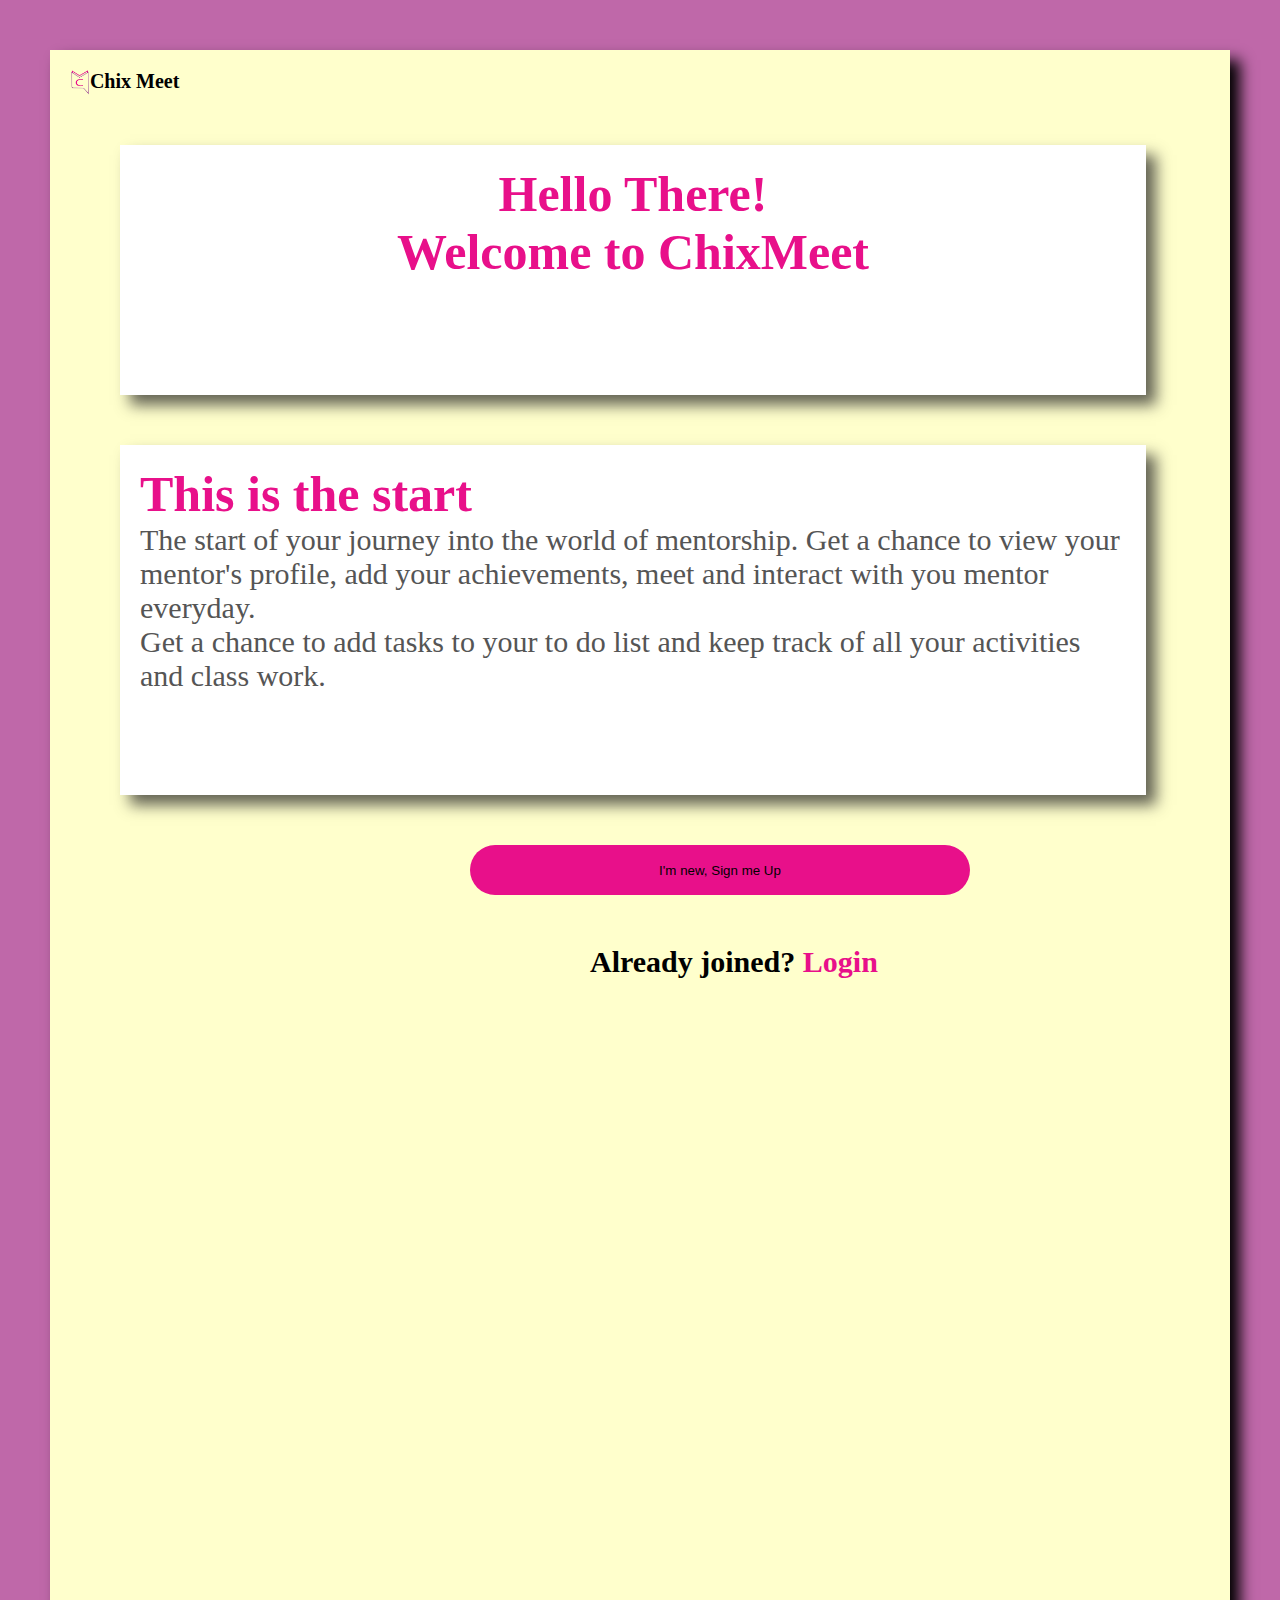
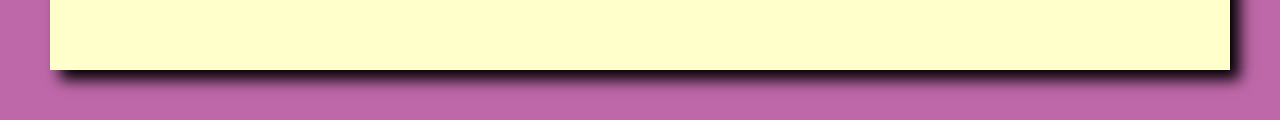
<file: index.html>
<!DOCTYPE html>
<html lang="en">
<head>
    <meta charset="UTF-8">
    <meta name="viewport" content="width=device-width, initial-scale=1.0">
    <title>Mentorship-Website</title>
    <link rel="stylesheet" href="style.css">
    <link rel="stylesheet" href="style2.css">
    <link rel="stylesheet" href="todo.html">
    <link rel="stylesheet" href="mediaQueries.css">
</head>
<body>
    
     <div id="landing-page"> 
        <div class="logo"><img src="Images/Logo.png" alt="ChixMeet Logo" id="chixmeet-logo"><p id="logo-name" style="color:black;">Chix Meet</p></div>
        <header>
            <!-- <nav id="mentorpage-nav">
               
                <ul class="nav-links">
                    <a href="mentorpage.html" onclick="toggleMenu()">MentorProfile</a>
                    <a href="personal-profile.html">Personal Profile</a>
                    <a href="achievements.html">Achievements</a>
                    <a href="todo.html">TodoList</a>
                    <a href="goals.html">Goals</a>
                    
        
                </ul>
        
            </nav>
        
            <nav id="hamburger-nav">
                <div class="logo"><img src="Images/Logo.png" alt="ChixMeet Logo" id="chixmeet-logo"><p id="logo-name" style="color: black;">Chix Meet</p></div>
                <div class="hamburger-menu">
                    <div class="hamburger-icon" onclick="toggleMenu()">
                    <span></span>
                    <span></span>
                    <span></span>
                </div>
        
                <div class="menu-links">
                    <a href="index.html" onclick="toggleMenu()">Home</a>
                    <a href="personal-profile.html" onclick="toggleMenu()">PersonalProfile</a>
                    <a href="achievements.html" onclick="toggleMenu()">Achievements</a>
                    <a href="todo.html" onclick="toggleMenu()">Todo</a>
                    <a href="goals.html" onclick="toggleMenu()">Goals</a>
                </div>
                </div>
        
            </nav>
    
        </header> -->
    
       
    
       
            <div class="greeting-container">
                <h2 id="hello-greeting">Hello There!<br>
                Welcome to <span id="chixmeet">ChixMeet</span></h2>
            </div>
    
            <div class="description-container">
                <h2 id="description-heading">This is the start</h2>
                <p id="description-paragraph">The start of your journey into the world of mentorship.
                    Get a chance to view your mentor's profile, add your achievements, meet
                    and interact with you mentor everyday. <br>
                    Get a chance to add tasks to your to do list and keep track of all your
                    activities and class work.
                </p>
            </div>

            <div id="landing-page-bottom-content">
                <button id="landing-page-signUp-button"><a href="signUpForm.html" id="landing-page-button-link">I'm new, Sign me Up</a></button>
                <h4>Already joined?<a href="login.html"> Login</a></h4>
            </div>    
            

    </div> 

    <script src="script.js"></script>
    
</body>
</html>
</file>
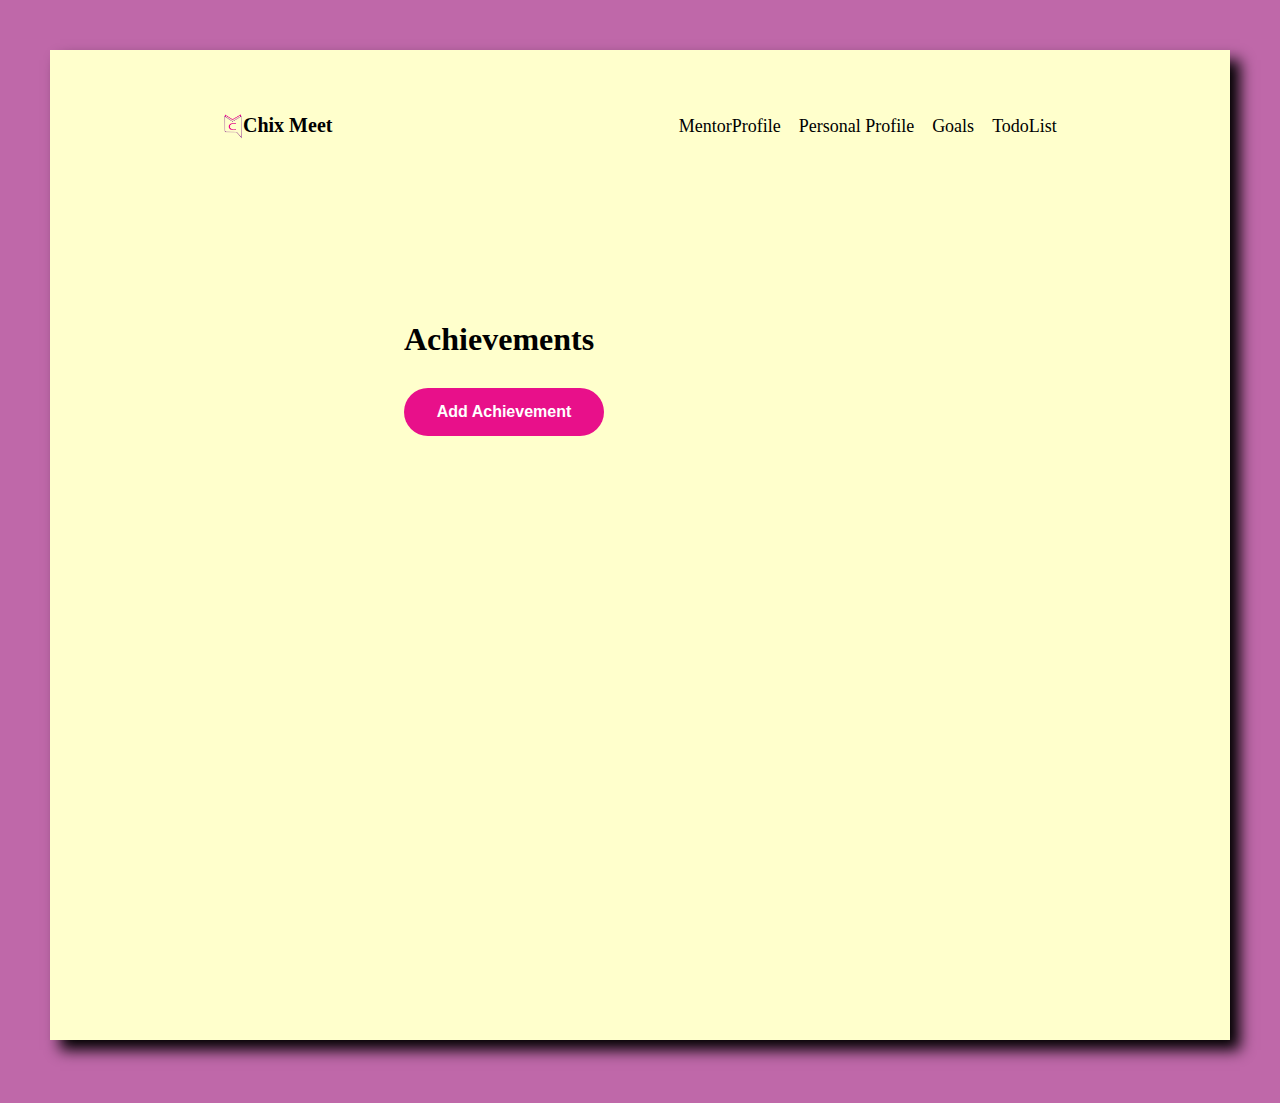
<file: achievements.html>
<!DOCTYPE html>
<html lang="en">
<head>
    <meta charset="UTF-8">
    <meta name="viewport" content="width=device-width, initial-scale=1.0">
    <title>Achievements Page</title>
    <title>Document</title>
    <link rel="stylesheet" href="style3.css">
    <link rel="stylesheet" href="style.css">
    <link rel="stylesheet" href="style2.css">
    <link rel="stylesheet" href="mediaQueries.css">
</head>
<body>

    <div id="goals-page">
        <nav id="mentorpage-nav">
            <div class="logo"><img src="Images/Logo.png" alt="ChixMeet Logo" id="chixmeet-logo"><p id="logo-name" style="color: black;">Chix Meet</p></div>
            <ul class="nav-links">
                <a href="mentorpage.html" onclick="toggleMenu()">MentorProfile</a>
                <a href="personal-profile.html">Personal Profile</a>
                <a href="goals.html">Goals</a>
                <a href="todo.html">TodoList</a> 
                
    
            </ul>
    
        </nav>
    
        <nav id="hamburger-nav">
            <div class="logo"><img src="Images/Logo.png" alt="ChixMeet Logo" id="chixmeet-logo"><p id="logo-name" style="color: black;">Chix Meet</p></div>
            <div class="hamburger-menu">
                <div class="hamburger-icon" onclick="toggleMenu()">
                <span></span>
                <span></span>
                <span></span>
            </div>
    
            <div class="menu-links">
                <a href="index.html" onclick="toggleMenu()">LogOut</a>
                <a href="personal-profile.html" onclick="toggleMenu()">PersonalProfile</a>
                <a href="goals.html" onclick="toggleMenu()">Goals</a>
                <a href="todo.html" onclick="toggleMenu()">Todo</a>
                <a href="goals.html" onclick="toggleMenu()">Goals</a>
            </div>
            </div>
    
        </nav>
        <div class="goals-container">
            <h1 id="goals-h1">Achievements</h1>
            <button class="btn">Add Achievement</button>
            <div class="notes-container">
                <!-- <p contenteditable="true" class="input-box">
                    <img src="Images/delete icon.png" alt="delete icon">
                </p> -->
            </div>
        </div>

    </div>
  
      <script src="goals.js"></script>
      <script src="script.js"></script>
</body>
</html>
</file>
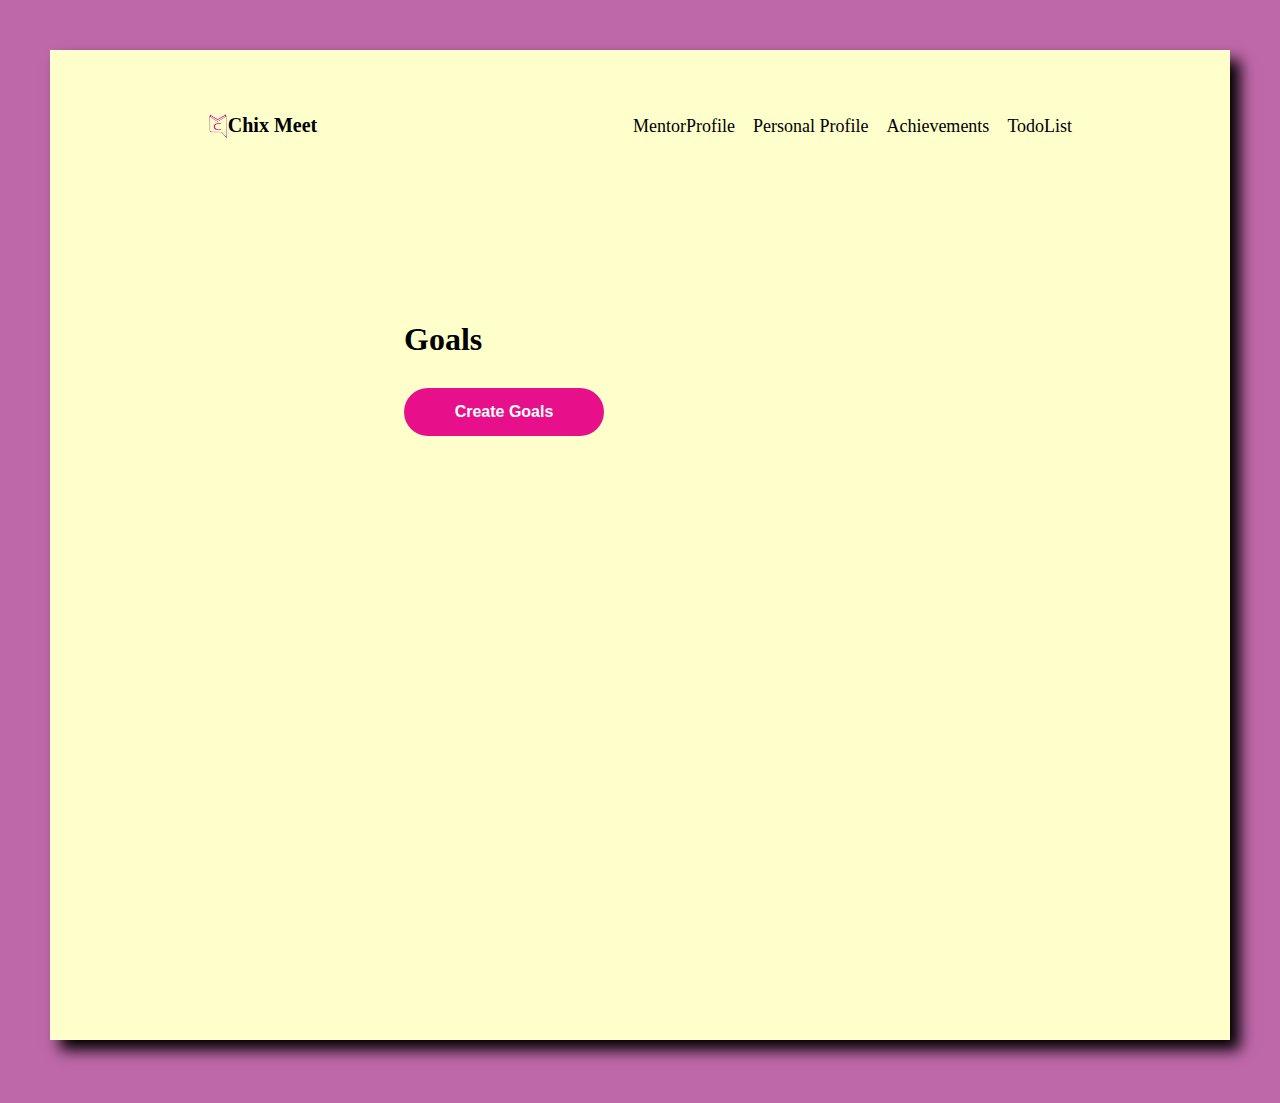
<file: goals.html>
<!DOCTYPE html>
<html lang="en">
<head>
    <meta charset="UTF-8">
    <meta name="viewport" content="width=device-width, initial-scale=1.0">
    <title>Document</title>
    <link rel="stylesheet" href="style3.css">
    <link rel="stylesheet" href="style.css">
    <link rel="stylesheet" href="style2.css">
    <link rel="stylesheet" href="mediaQueries.css">
</head>
<body>
    <div id="goals-page">
        <nav id="mentorpage-nav">
            <div class="logo"><img src="Images/Logo.png" alt="ChixMeet Logo" id="chixmeet-logo"><p id="logo-name" style="color: black;">Chix Meet</p></div>
            <ul class="nav-links">
                <a href="mentorpage.html" onclick="toggleMenu()">MentorProfile</a>
                <a href="personal-profile.html">Personal Profile</a>
                <a href="achievements.html">Achievements</a>
                <a href="todo.html">TodoList</a> 
                
    
            </ul>
    
        </nav>
    
        <nav id="hamburger-nav">
            <div class="logo"><img src="Images/Logo.png" alt="ChixMeet Logo" id="chixmeet-logo"><p id="logo-name" style="color: black;">Chix Meet</p></div>
            <div class="hamburger-menu">
                <div class="hamburger-icon" onclick="toggleMenu()">
                <span></span>
                <span></span>
                <span></span>
            </div>
    
            <div class="menu-links">
                <a href="index.html" onclick="toggleMenu()">LogOut</a>
                <a href="personal-profile.html" onclick="toggleMenu()">PersonalProfile</a>
                <a href="achievements.html" onclick="toggleMenu()">Achievements</a>
                <a href="todo.html" onclick="toggleMenu()">Todo</a>
                <a href="goals.html" onclick="toggleMenu()">Goals</a>
            </div>
            </div>
    
        </nav>
        <div class="goals-container">
            <h1>Goals</h1>
            <button class="btn">Create Goals</button>
            <div class="notes-container">
                <!-- <p contenteditable="true" class="input-box">
                    <img src="Images/delete icon.png" alt="delete icon">
                </p> -->
            </div>
        </div>

    </div>
   
      <script src="goals.js"></script>
      <script src="script.js"></script>
</body>
</html>
</file>
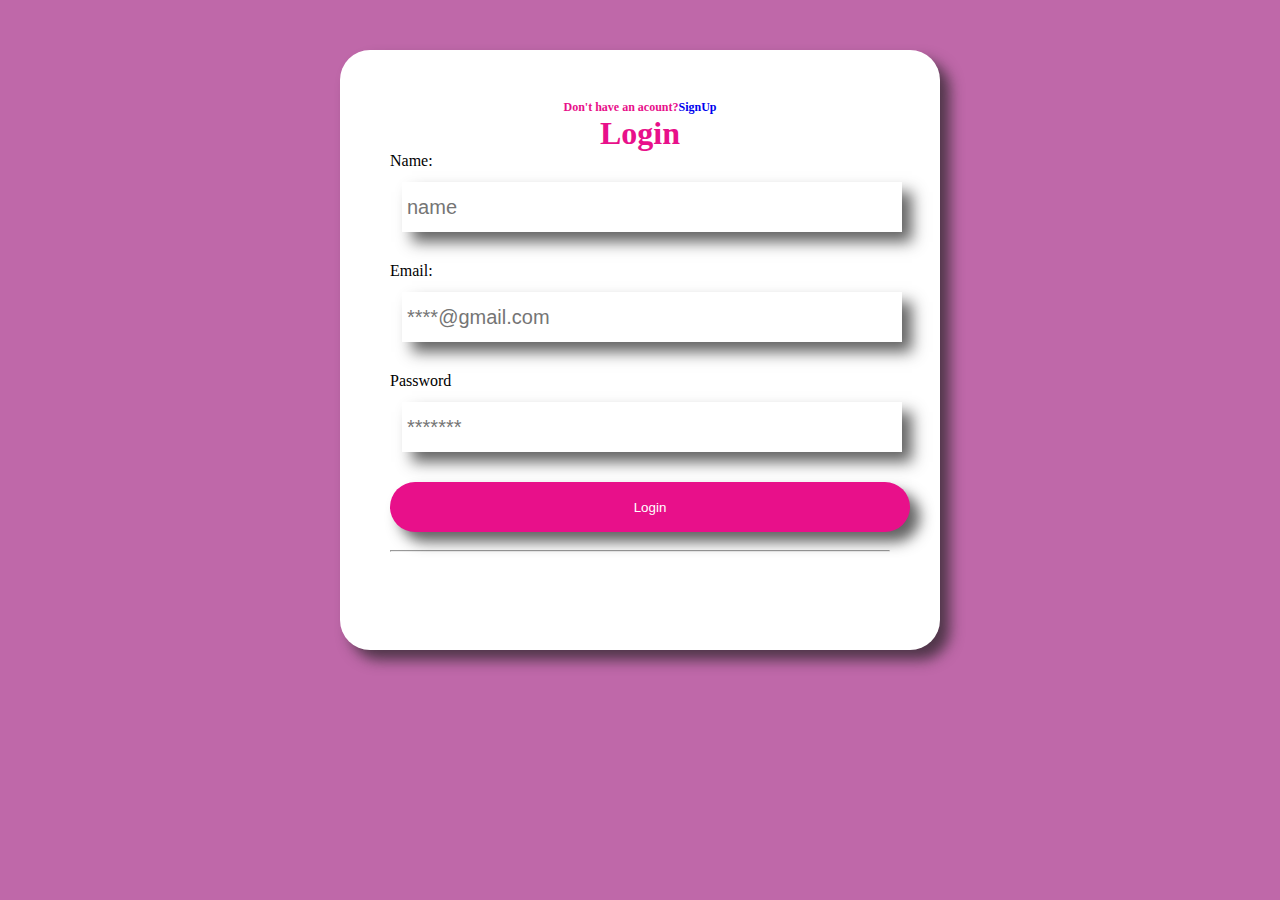
<file: login.html>
<!DOCTYPE html>
<html lang="en">
<head>
    <meta charset="UTF-8">
    <meta name="viewport" content="width=device-width, initial-scale=1.0">
    <title>Login Page</title>
    <link rel="stylesheet" href="style.css">
</head>
<body>
    <form id="login-form">

        <h6 id="signUpform-h6">Don't have an acount?<a href="signUpForm.html">SignUp</a></h6>
        <h1 id="signUpform-h1">Login</h1>
        <label for="name">Name:</label>
        <br>
        <input name="name" placeholder="name" type="text"required class="login-input"/>
        <br/>
        <br/>
        <label for="email">Email:</label>
        <br>
        <input name="email" placeholder="****@gmail.com" type="text" required class="login-input"/>
        <br/>
        <br/>
        <label for="password">Password</label>
        <br>
        <input name="password" placeholder="*******" type="text" required class="login-input"/>
        <br/>
        <br/>
        <button id="login-button" type="button"><a href="/personal-profile.html">Login</a></button>
        <br>
        <br>
        <hr>
        
          
    </form>  
</body>
</html>
</file>
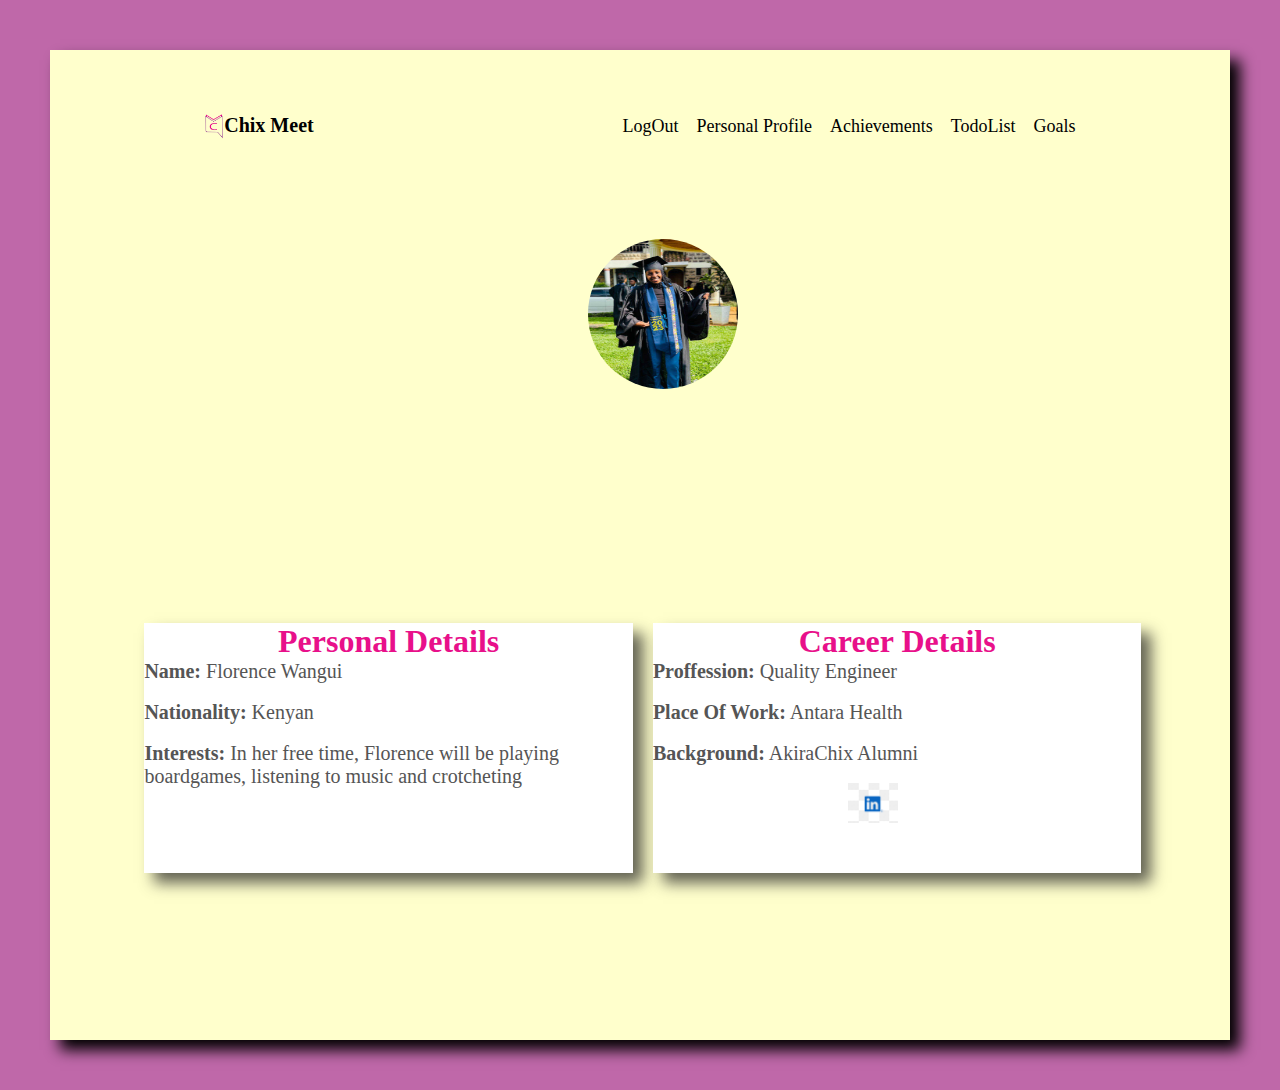
<file: mentorpage.html>
<!DOCTYPE html>
<html lang="en">
<head>
    <meta charset="UTF-8">
    <meta name="viewport" content="width=device-width, initial-scale=1.0">
    <title>MentorPage</title>
    <link rel="stylesheet" href="style2.css">
    <link rel="stylesheet" href="mediaQueries.css">
</head>
<body>
    <div id="mentorship-page-container">
        <nav id="mentorpage-nav">
            <div class="logo"><img src="Images/Logo.png" alt="ChixMeet Logo" id="chixmeet-logo"><p id="logo-name" style="color: black;">Chix Meet</p></div>
            <ul class="nav-links">
                <li><a href="index.html" onclick="toggleMenu()">LogOut</a></li>
                <li><a href="personal-profile.html">Personal Profile</a></li>
                <li><a href="achievements.html">Achievements</a></li>
                <li><a href="todo.html">TodoList</a></li>
                <li><a href="goals.html">Goals</a></li>
                
    
            </ul>
    
        </nav>
    
        <nav id="hamburger-nav">
            <div class="logo"><img src="Images/Logo.png" alt="ChixMeet Logo" id="chixmeet-logo"><p id="logo-name" style="color: black;">Chix Meet</p></div>
            <div class="hamburger-menu">
                <div class="hamburger-icon" onclick="toggleMenu()">
                <span></span>
                <span></span>
                <span></span>
            </div>
    
            <div class="menu-links">
                <li><a href="index.html" onclick="toggleMenu()">LogOut</a></li>
                <li><a href="personal-profile.html" onclick="toggleMenu()">PersonalProfile</a></li>
                <li><a href="achievements.html" onclick="toggleMenu()">Achievements</a></li>
                <li><a href="todo.html" onclick="toggleMenu()">Todo</a></li>
                <li><a href="goals.html" onclick="toggleMenu()">Goals</a></li>
            </div>
            </div>
    
        </nav>
    
        <section id="profile">
            <div class="section__pic-container">
                <img src="Images/IMG-20231202-WA0002.jpg" alt="Mentor profile picture" class="florenceimage";>
            </div>
          
        </section>
        <div id="mentor-details-container">
            <div class="personal-details-container">
                <h1 id="personal-details-heading">Personal Details</h1>
               <ul>
               <p class="details-paragraph"><span class="line-title">Name:</span> Florence Wangui</p><br>
                <p class="details-paragraph"><span class="line-title">Nationality:</span> Kenyan</p><br>
                <p class="details-paragraph"><span class="line-title">Interests:</span> In her free time, Florence will be playing boardgames,
                    listening to music and crotcheting
                </p>
                
               </ul>
            </div>
            <div class="personal-details-container">
                <h1 id="personal-details-heading">Career Details</h1>
                <ul>
                 <p class="details-paragraph"><span class="line-title">Proffession:</span> Quality Engineer</p><br>
                 <p class="details-paragraph"><span class="line-title">Place Of Work:</span> Antara Health</p><br>
                 <p class="details-paragraph"><span class="line-title">Background:</span> AkiraChix Alumni</p><br>
                 <p class="details-paragraph"><img src="Images/linkedin.png" alt="Florence's linkedIn profile"
                    class="icon" onclick="location.href='https://www.linkedin.com/in/florence-nyokabi/'"></p></li>
                 
                </ul>
            </div>
           

            <!-- <div id="socials-container">
                <img src="Images/linkedin.png" alt="Florence's linkedIn profile"
                 class="icon" onclick="location.href='https://www.linkedin.com/in/florence-nyokabi/'">
            </div> -->
        </div>

    </div>
    

    <script src="script.js"></script>
    
</body>
</html>
</file>
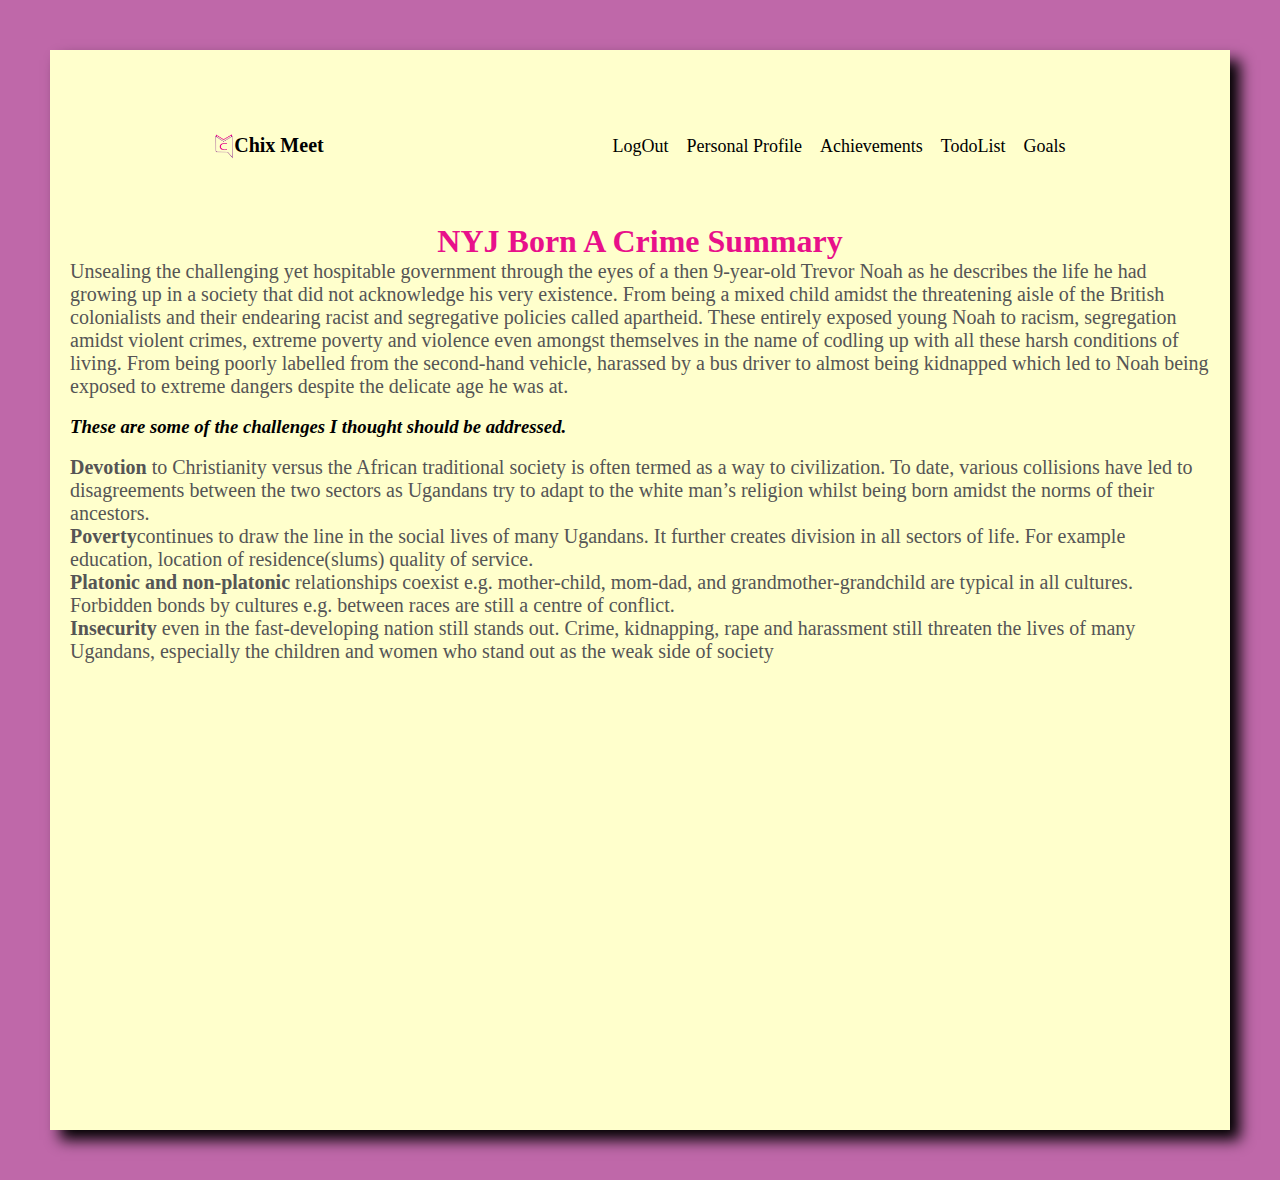
<file: nyj.html>
<!DOCTYPE html>
<html lang="en">
<head>
    <meta charset="UTF-8">
    <meta name="viewport" content="width=device-width, initial-scale=1.0">
    <title>NYJ</title>
    <link rel="stylesheet" href="style3.css">
    <link rel="stylesheet" href="style.css">
    <link rel="stylesheet" href="style2.css">
    <link rel="stylesheet" href="mediaQueries.css">
</head>

<body>

    <div id="nyj-summary">
        <nav id="mentorpage-nav">
            <div class="logo"><img src="Images/Logo.png" alt="ChixMeet Logo" id="chixmeet-logo"><p id="logo-name" style="color: black;">Chix Meet</p></div>
            <ul class="nav-links">
               <a href="index.html" onclick="toggleMenu()">LogOut</a>
               <a href="personal-profile.html">Personal Profile</a>
                <a href="achievements.html">Achievements</a>
               <a href="todo.html">TodoList</a>
                <a href="goals.html">Goals</a>
                
    
            </ul>
    
        </nav>
    
        <nav id="hamburger-nav">
            <div class="logo"><img src="Images/Logo.png" alt="ChixMeet Logo" id="chixmeet-logo"><p id="logo-name" style="color: black;">Chix Meet</p></div>
            <div class="hamburger-menu">
                <div class="hamburger-icon" onclick="toggleMenu()">
                <span></span>
                <span></span>
                <span></span>
            </div>
    
            <div class="menu-links">
                <li><a href="index.html" onclick="toggleMenu()">LogOut</a></li>
                <li><a href="personal-profile.html" onclick="toggleMenu()">PersonalProfile</a></li>
                <li><a href="achievements.html" onclick="toggleMenu()">Achievements</a></li>
                <li><a href="todo.html" onclick="toggleMenu()">Todo</a></li>
                <li><a href="goals.html" onclick="toggleMenu()">Goals</a></li>
            </div>
            </div>
    
        </nav>
        <h1 id="nyj-heading">NYJ Born A Crime Summary</h1>
        <p id="nyj-paragraph">
            Unsealing the challenging yet hospitable government through the eyes of a then 9-year-old Trevor Noah as he describes the life he had growing up in a society that did not acknowledge his very existence.
            From being a mixed child amidst the threatening aisle of the British colonialists and their endearing racist and segregative policies called apartheid. 
            These entirely exposed young Noah to racism, segregation amidst violent crimes, extreme poverty and violence even amongst themselves in the name of codling up with all these harsh conditions of living.
            From being poorly labelled from the second-hand vehicle, harassed by a bus driver to almost being kidnapped which led to Noah being exposed to extreme dangers despite the delicate age he was at.
        </p><br>
        <h3><i><strong>These are some of the challenges I thought should be addressed.</strong></i></h3><br>
        <p id="nyj-paragraph">
            <strong>Devotion</strong> to Christianity versus the African traditional society is often termed as a way to civilization. To date, various collisions have led to disagreements between the two sectors as Ugandans try to adapt to the white man’s religion whilst being born amidst the norms of their ancestors.<br>
            <strong>Poverty</strong>continues to draw the line in the social lives of many Ugandans. It further creates division in all sectors of life. For example education, location of residence(slums) quality of service.<br>
            <strong>Platonic and non-platonic</strong> relationships coexist e.g. mother-child, mom-dad, and grandmother-grandchild are typical in all cultures. Forbidden bonds by cultures e.g. between races are still a centre of conflict.<br>
            <strong>Insecurity</strong> even in the fast-developing nation still stands out. Crime, kidnapping, rape and harassment still threaten the lives of many Ugandans, especially the children and women who stand out as the weak side of society
        </p>
    </div>
    <script src="script.js"></script>
</body>
</html>
</file>
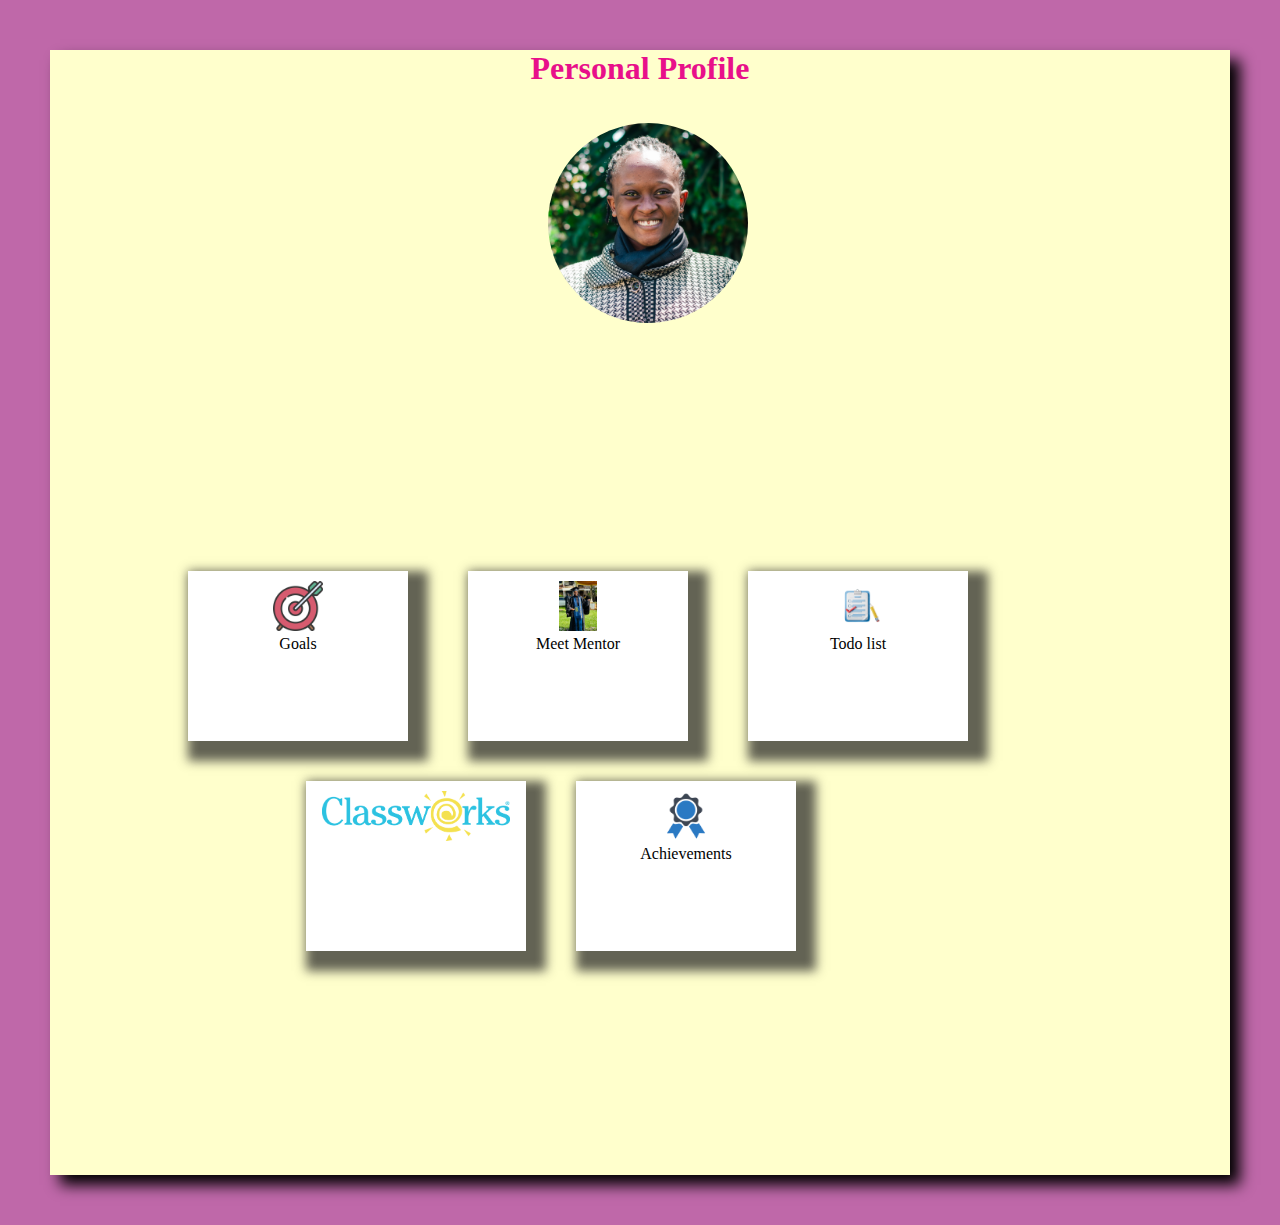
<file: personal-profile.html>
<!DOCTYPE html>
<html lang="en">
<head>
    <meta charset="UTF-8">
    <meta name="viewport" content="width=device-width, initial-scale=1.0">
    <title>Personal-Profile-Page</title>
    <link rel="stylesheet" href="style2.css">
    <link rel="stylesheet" href="personal-page.css">
</head>
<body>

    <div id="personal-profile-page-container"> 
        <h1 id="personal-profile-heading">Personal Profile</h1>
        <section id="profile">
            <div class="section__pic-container">
                <img src="Images/28.01.24-37.jpg" alt="Nancy's profile picture" class="nancy-image";>
            </div>
          
        </section>
        <div id="personal-sections-layout1">
            <div class="box-item1">
                <img src="Images/goals.png" alt="goals image" class="image-icon"/>
                <div class="box-text">
                 <a href="goals.html">Goals</a>
                </div>
            </div>
            <div class="box-item1">
                <img src="Images/IMG-20231202-WA0002.jpg" alt="mentor image" class="image-icon"/>
                <div class="box-text">
                    <a href="mentorpage.html">Meet Mentor</a>
                </div>
            </div>
            <div class="box-item1">
                <img src="Images/todo icon.png" alt="achievement image" class="image-icon"/>
                <div class="box-text">
                    <a href="todo.html">Todo list</a>
                </div>
            </div>
            
        </div>

        <div id="personal-sections-layout2">
            <div class="box-item1">
                <a href="nyj.html"><img src="Images/classwork.png" alt="classwork image" class="image-icon"/></a>
                
            </div>
    
            <div class="box-item1">
                <img src="Images/achieve.webp" alt="achievement image" class="image-icon"/>
                <div class="box-text">
                <a href="achievements.html">Achievements</a>
                </div>
            </div>

        </div>

       
    </div>

    

    
</body>
</html>
</file>
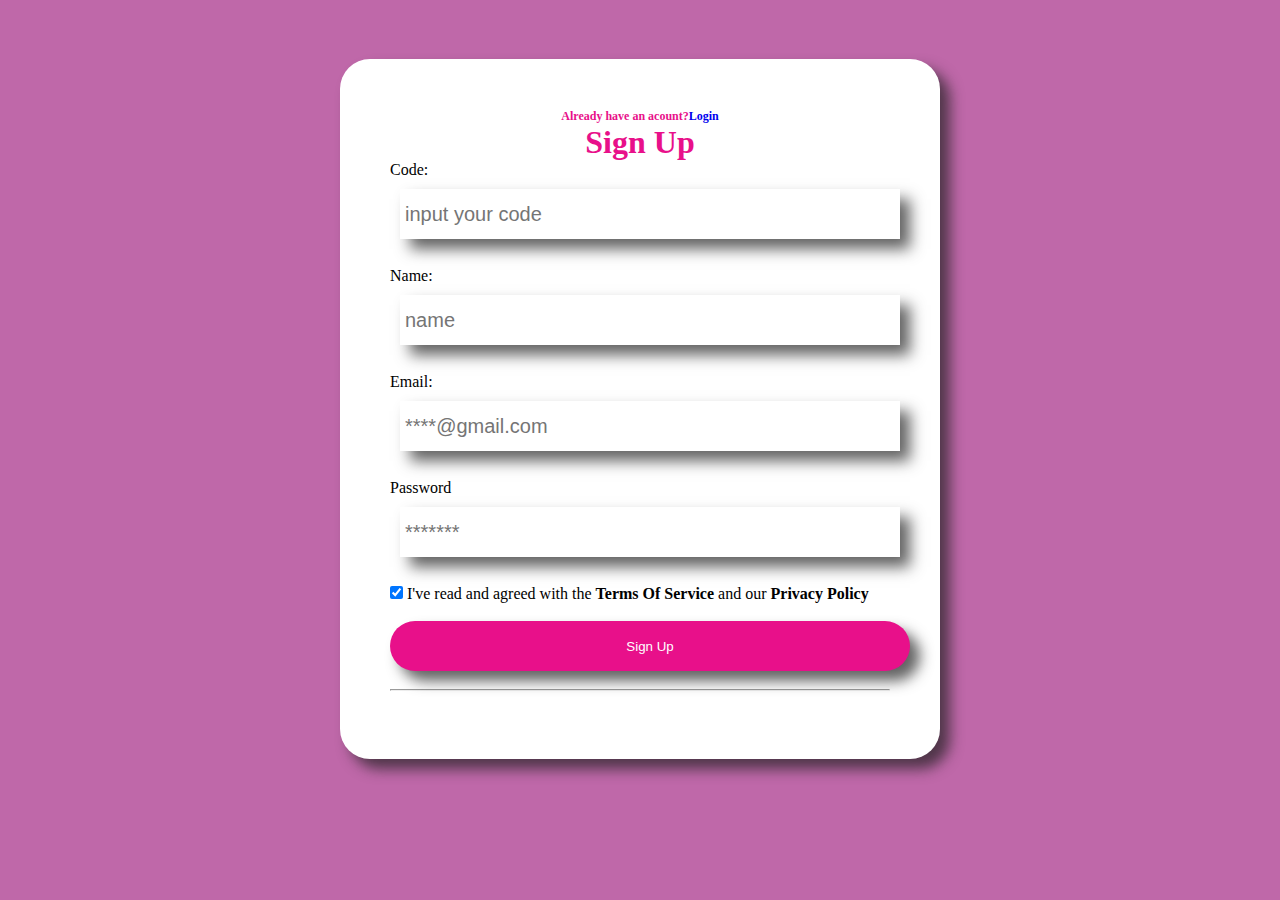
<file: signUpForm.html>
<!DOCTYPE html>
<html lang="en">
<head>
    <meta charset="UTF-8">
    <meta name="viewport" content="width=device-width, initial-scale=1.0">
    <title>SignUp form</title>
    <link rel="stylesheet" href="style.css">
</head>
<body>
    <form id="signUp-form">

        <h6 id="signUpform-h6">Already have an acount?<a href="login.html">Login</a></h6>
        <h1 id="signUpform-h1">Sign Up</h1>

        <label for="code">Code:</label>
        <br>
        <input name="code" placeholder="input your code" type="text" class="signup-input" required />
        <br/>
        <br/>
        <label for="name">Name:</label>
        <br>
        <input name="name" placeholder="name" type="text" class="signup-input" required />
        <br/>
        <br/>
        <label for="email">Email:</label>
        <br>
        <input name="email" placeholder="****@gmail.com" type="text" class="signup-input"  required />
        <br/>
        <br/>
        <label for="password">Password</label>
        <br>
        <input name="password" placeholder="*******" type="text" class="signup-input" required/>
        <br/>
        <br/>
        <input type="checkbox" checked="checked"/>
        <label>I've read and agreed with the <b>Terms Of Service</b> and our <b>Privacy Policy</b></label>
        
        <br/>
        <br/>

        <button id="button" type="button"><a href="/personal-profile.html">Sign Up</a></button>
        <br>
        <br>
        <hr>
       
       
        
          
    </form>
</body>
</html>
</file>
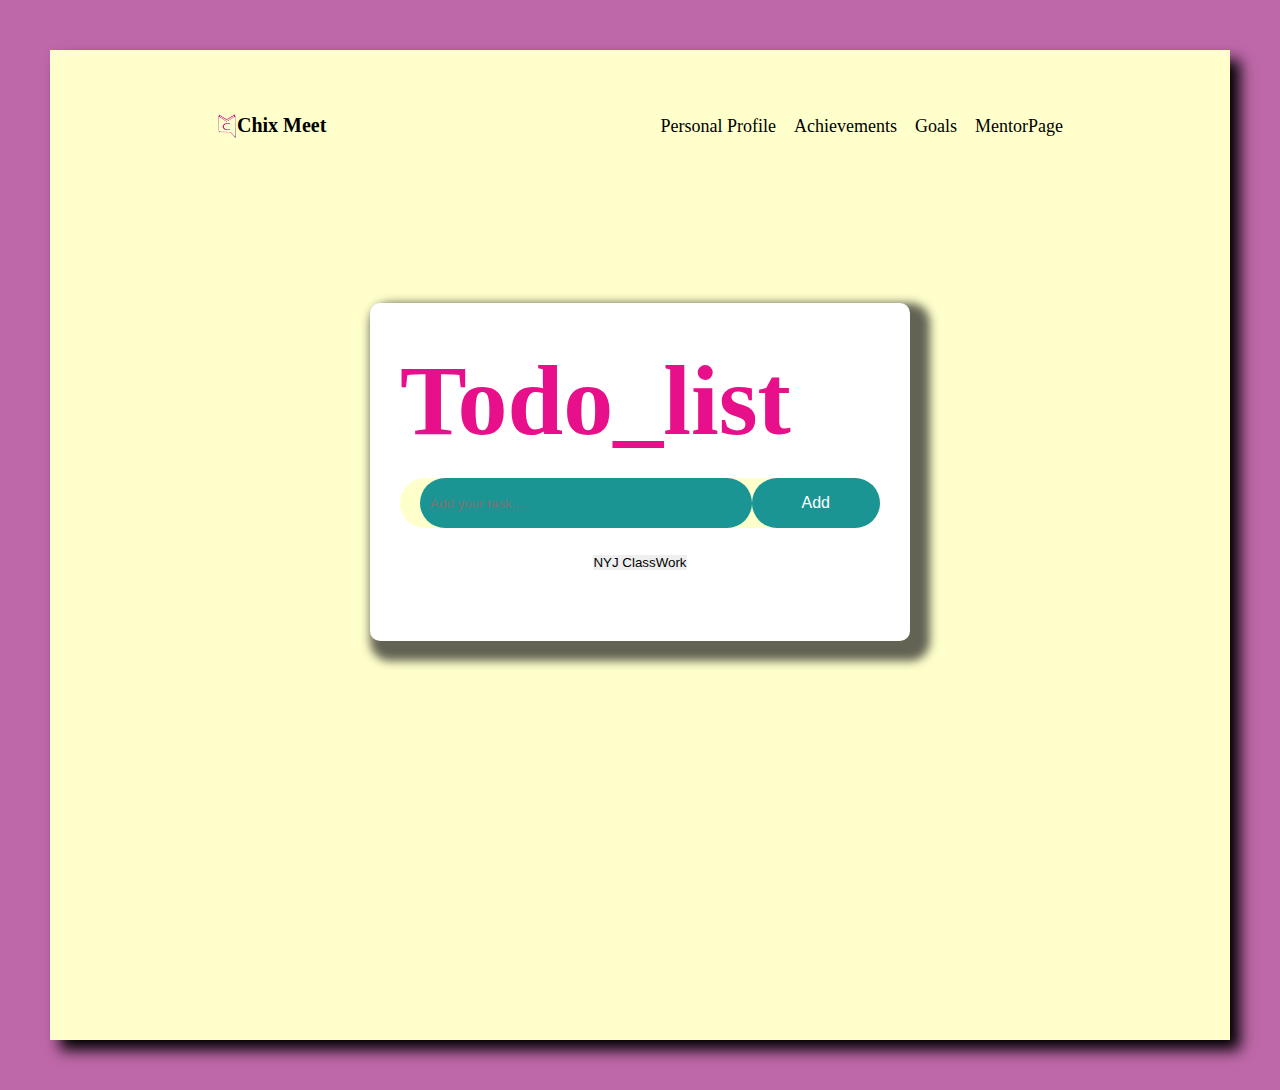
<file: todo.html>
<!DOCTYPE html>
<html lang="en">
<head>
    <meta charset="UTF-8">
    <meta name="viewport" content="width=device-width, initial-scale=1.0">
    <title>TODO-list</title>
    <link rel="stylesheet" href="style.css">
    <link rel="stylesheet" href="style2.css">
    <link rel="stylesheet" href="mediaQueries.css">
</head>
<body>

    <div id="todo-page">
        <nav id="mentorpage-nav">
            <div class="logo"><img src="Images/Logo.png" alt="ChixMeet Logo" id="chixmeet-logo"><p id="logo-name" style="color: black;">Chix Meet</p></div>
            <ul class="nav-links">
                <a href="personal-profile.html">Personal Profile</a>
                <a href="achievements.html">Achievements</a>
                <a href="goals.html">Goals</a>
                <a href="mentorpage.html">MentorPage</a>
                
    
            </ul>
    
        </nav>
    
        <nav id="hamburger-nav">
            <div class="logo"><img src="Images/Logo.png" alt="ChixMeet Logo" id="chixmeet-logo"><p id="logo-name" style="color: black;">Chix Meet</p></div>
            <div class="hamburger-menu">
                <div class="hamburger-icon" onclick="toggleMenu()">
                <span></span>
                <span></span>
                <span></span>
            </div>
    
            <div class="menu-links">
                <li><a href="personal-profile.html" onclick="toggleMenu()">PersonalProfile</a></li>
                <li><a href="achievements.html" onclick="toggleMenu()">Achievements</a></li>
                <li><a href="goals.html" onclick="toggleMenu()">Goals</a></li>
                <li><a href="mentorpage.html" onclick="toggleMenu()">Mentorpage</a></li>
            </div>
            </div>
    
        </nav>
        
    
        
            <div class="todo_list">
                <h2>Todo_list </h2>
                <div class="todo_list_add_row">
                    <input type="text" id="todo_input_field" placeholder="Add your task....">
                    <button onclick="addTask()">Add</button>
                </div>
    
                <ul id="task_container">
                    <!-- <li class="checked">Task1</li>
                    <li>Task2</li>
                    <li>Task3</li> -->
                </ul> 

                <div class="find_nyj">
                    <button id="nyj_button"><a href="nyj.html">NYJ ClassWork</a></button>
                </div>
               
    
            </div>

    </div>

   

    
    <script src="script.js"></script>
    
</body>
</html>
</file>
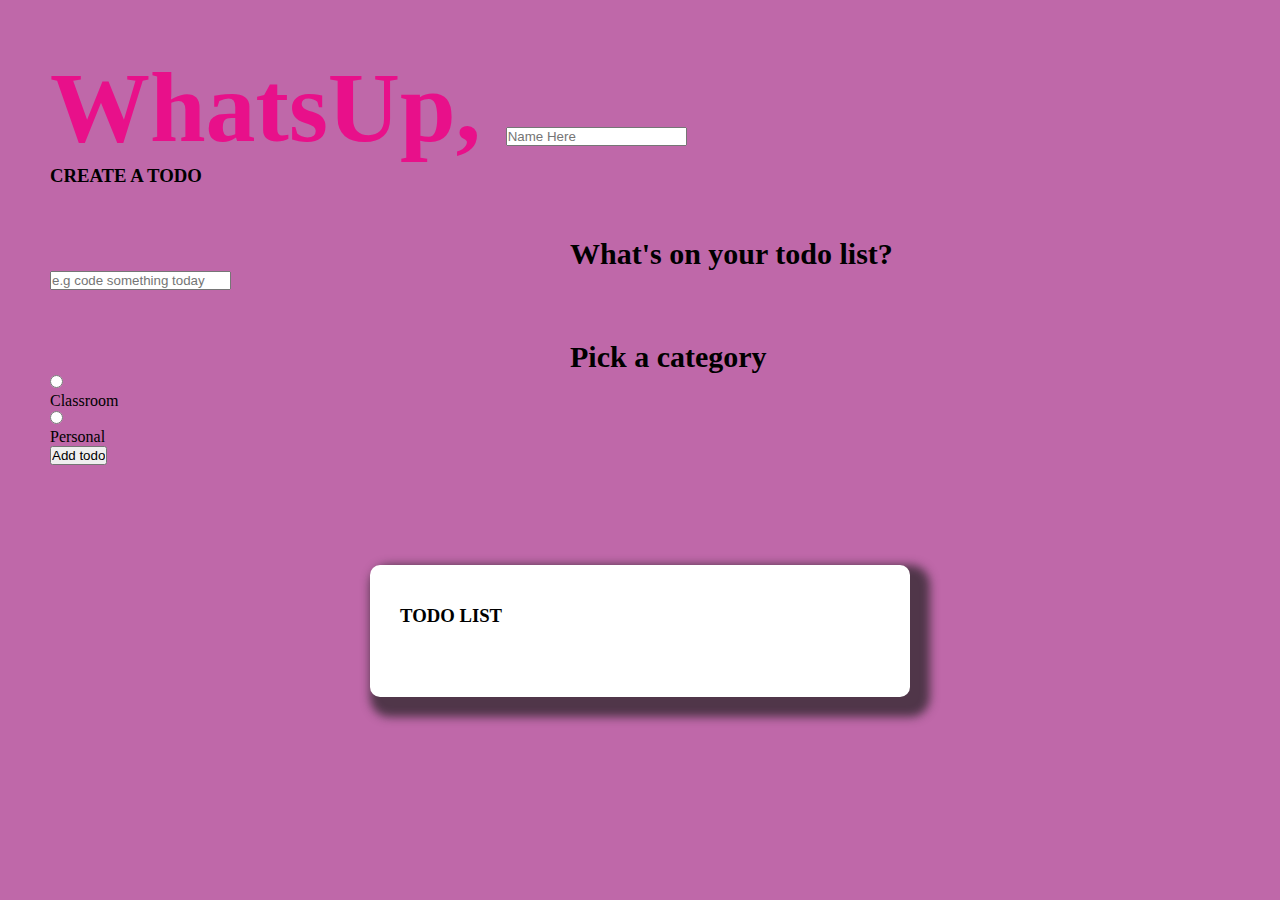
<file: todo2.html>
<!DOCTYPE html>
<html lang="en">
<head>
    <meta charset="UTF-8">
    <meta name="viewport" content="width=device-width, initial-scale=1.0">
    <title>To-do list</title>
    <link rel="stylesheet" href="style.css">
    <link rel="preconnect" href="https://fonts.googleapis.com">
    <link rel="preconnect" href="https://fonts.gstatic.com" crossorigin>
    <link href="https://fonts.googleapis.com/css2?family=Montserrat:ital,wght@0,100..900;1,100..900&display=swap" rel="stylesheet">
</head>
<body>
    <main class="todo_list_container">
        <section class="greeting">
            <h2 class="title">
                WhatsUp, <input type="text" id="name" placeholder="Name Here">
            </h2>
        </section>

        <section class="create_todo">
            <h3>CREATE A TODO</h3>

            <form id="new_todo_form">
                <h4>What's on your todo list?</h4>
                <input 
                type="text" 
                name="content" 
                id="content" 
                placeholder="e.g code something today" />

                <h4>Pick a category</h4>
                <div class="options">
                    <label>
                        <input 
                        type="radio" 
                        name="category" 
                        id="category1"
                        value="classroom"/>
                        <span class="bubble classroom"></span>
                        <div>Classroom</div>
                    </label>

                    <label>
                        <input 
                        type="radio" 
                        name="category" 
                        id="category2"
                        value="personal"/>
                        <span class="bubble personal"></span>
                        <div>Personal</div>
                    </label>
                </div>

                <input type="submit" value="Add todo"/>

            </form>
        </section>

        <section class="todo_list">
            <h3>TODO LIST</h3>
            <div class="list" id="todo_list">
                <!-- <div class="todo_item done">
                    <label>
                        <input type="checkbox">
                        <span class="bubble classroom"></span>
                    </label>

                    <div class="todo_content">
                        <input type="text" value="code something today" readonly>
                    </div>

                    <div class="actions">
                        <button class="edit">Edit</button>
                        <button class="delete">Delete</button>
                    </div>
                </div>


                <div class="todo_item">
                    <label>
                        <input type="checkbox">
                        <span class="bubble personal"></span>
                    </label>

                    <div class="todo_content">
                        <input type="text" value="check mental status" readonly>
                    </div>

                    <div class="actions">
                        <button class="edit">Edit</button>
                        <button class="delete">Delete</button>
                    </div>
                </div> -->
            </div>
        </section>
    </main>


    <script src="script.js"></script>
</body>
</html>
</file>
<file: style.css>
*{
    margin: 0;
    padding: 0;
    box-sizing: border-box;
}

.todo_list{
    width: 100%;
    max-width:540px;
    background: white;
    margin: 100px auto 20px;
    padding: 40px 30px 70px;
    border-radius: 10px;
    box-shadow:10px 10px 10px 10px  rgba(33,33,33,.7) ;


}
.todo_list h2{
    color: rgb(232,16,138);
    display: flex;
    align-items: center;
    margin-bottom: 20px;
}
.todo_list img{
    width: 30px;
    margin-left: 5px;
}
.todo_list_add_row{
    display: flex;
    align-items: center;
    justify-content: space-between;
    background: #ffc;
    border-radius: 30px;
    padding-left: 20px;
    margin-bottom: 25px;
}
.todo_list_add_row input{
    flex:1;
    border: none;
    outline: none;
    background: rgb(27,149,147);
    border-radius: 30px;
    height: 50px;
    color: #fff;
    padding: 10px;
    font-weight: 14px;
}
.todo_list_add_row button{
    border: none;
    outline:none;
    padding:16px 50px;
    background: rgb(27,149,147);
    color:#fff;
    font-size: 16px;
    border-radius: 40px;
    cursor: pointer;

}
ul li{
    list-style: none;
    font-size: 17px;
    padding:12px 8px 12px 50px;
    user-select: none;
    cursor: pointer;
    position: relative;
}
ul li::before{
    content: '';
    position: absolute;
    height: 28px;
    width: 28px;
    background-image: url(Images/unchecked.png);
    background-size: cover;
    background-position: center;
    top: 12px;
    left: 8px;
}
ul li.checked{
    color: grey;
    text-decoration: line-through;
}
ul li.checked::before{
    background-image: url(Images/checked.png);
}
ul li span{
    position: absolute;
    right: 0;
    top: 5px;
    width: 40px;
    height: 40px;
    font-size: 25px;
    color:gray;
    line-height: 40px;
    text-align: centre;
    
}
#todo-page{
    display: block;
    margin: 50px;
    box-shadow: 10px 10px 14px ;
    background-color: #ffc;
    height:110vh;

}


/* 
:root{
    --primary: #EA40A4;
    --classroom:#3A82EE;
    --personal:var(--primary);
    --light:#EEE;
    --dark:#313154;
    --danger:#ff5b57;
    --grey: #888;

    --shadow:0 1px 3px rgb(0,0,0,0.1);

    --classroom-glow:0px 0px 4px rgba(58, 130, 238, 0.75);
    --personal-glow:0px 0px 4px rgba(234, 64, 164, 0.75);
}

*{
    margin: 0;
    padding: 0;
    box-sizing: border-box;
    font-family: 'montserrat',sans-serif;
}

input:not([type='radio']):not([type='checkbox']),button{
    appearance: none;
    border: none;
    outline:none;
    background:none;
    cursor:initial;
}

body{
    background: var(--light);
    color: var(--dark);
}

section {
    margin-top: 2rem;
    margin-bottom:2rem;
    padding-left: 1.5rem;
    padding-right: 1.5rem;
    
}

h3{
    color: var(--dark);
    font-size: 1rem;
    font-weight:400;
    margin-bottom: 0.5rem;
}

h4{
    color: var(--grey);
    font-size: 14px;
    font-weight:700;
    margin-bottom:0.5rem;
}

.greeting .title{
    display: flex;
}

.greeting .title input{
    margin-left:0.5rem;
    flex:1 1 0%;
    min-width: 0;
}

.greeting .title,
.greeting .title input{
    color: var(--dark);
    font-size:1.5rem;
    font-weight:700;
}

.create_todo input[type='text']{
    display:block;
    width:100%;
    font-size: 1.125rem;
    padding: 1rem 1.5rem;
    color: var(--dark);
    background-color: #fff;
    border-radius: 0.5rem;
    box-shadow: var(--shadow);
    margin-bottom: 1.5rem;
}

.create_todo .options{
    display: grid;
    grid-template-columns: repeat(2, 1fr);
    grid-gap: 1rem;
    margin-bottom: 1.5rem;

}
.create_todo .options label{
    display:flex;
    flex-direction: column;
    align-items:center;
    justify-content: center;
    padding: 1.5rem;
    background-color: #fff;
    border-radius: 0.5rem;
    box-shadow: var(--shadow);
    cursor: pointer;
}

input[type='radio'],
input[type='checkbox']{
    display: none;
}

.bubble{
    display: flex;
    align-items:center;
    justify-content: center;
    width: 20px;
    height: 20px;
    border-radius: 999px;
    border: 2px solid var(--classroom);
    box-shadow: var(--classroom-glow);
}

.bubble.personal{
    border-color: var(--personal);
    box-shadow: var(--personal-glow);
}

.bubble::after{
    content:'';
    display:block;
    opacity:0;
    width:opx;
    height:0px;
    background-color: var(--classroom);
    box-shadow: var(--classroom-glow);
    border-radius:50%;
    transition:0.2s ease-in-out;

}

.bubble.personal::after{
    background-color: var(--personal);
    box-shadow:var(--personal-glow)
}

input:checked ~ .bubble::after{
    width:10px;
    height:10px;
    opacity:1;
}

.create-todo .options label div{
    color:var(--dark);
    font-size:1.125rem;
    margin-top: 1rem;
}

.create_todo input[type='submit']{
    display:block;
    width:100%;
    font-size:1.125rem;
    padding:1rem 1.5rem;
    color:#fff;
    background-color: var(--primary);
    border-radius: 0.5rem;
    box-shadow: var(--personal-glow);
    cursor: pointer;
    transition: 0.2s ease-in-out;
}

.create_todo input[type='submit']:hover{
    opacity:0.75;
}

.todo_list .todo_item{
    display:flex;
    align-items: center;
    background-color: #fff;
    padding: 1rem;
    border-radius: 0.5rem;
    box-shadow: var(--shadow);
    margin-bottom: 1rem;
}

.todo_item label{
    display: block;
    margin-right: 1rem;
    cursor: pointer;
}

.todo_item .todo_content{
    flex:1 1 0%;
}

.todo_item .todo_content input{
    color: var(--dark);
    font-size: 1.125rem;
}

.todo_item .actions{
    display:flex;
    align-items: center;
}

.todo_item .actions button{
    display:block;
    padding:0.5rem;
    border-radius: 0.25rem;
    color: white;
    cursor: pointer;
    transition: o.2s ease-in-out;
}

.todo_item .actions button:hover{
    opacity:0.75;
}

.todo_item .actions .edit{
    margin-right: 0.5rem;
    background-color: var(--primary);
}

.todo_item .actions .delete{
    background-color: var(--danger);
}

.todo_item.done .todo_content input{
    text-decoration: line-through;
    color:var(--grey);
} */

body{
    margin: 50px;
    font-family: Georgia, 'Times New Roman', Times, serif;
    background: rgb(191,104,169)    
}
#landing-page{
    display: block;
    margin: 50px;
    padding: 20px;
    box-shadow: 10px 10px 14px ;
    background-color: #ffc;
    height:120vh;
    flex-wrap: wrap;
}
h2{
    font-weight: bold;
    font-size: 100px;
    color: rgb(232,16,138);
}
p{
    font-size:30px;
    font-weight: normal;
    font-family: 'Times New Roman', Times, serif;
}
#chixmeet{
    color: rgb(232,16,138);
}

.greeting-container{
    color: #000;
    margin: 50px;
    background: #fff;
    text-align: center;
    display: block;
    height: 250px;
    width: 90%;
    padding: 20px;
    box-shadow: 10px 10px 14px rgba(33,33,33,.7);

}

.description-container{
    color: #000;
    margin: 50px;
    background: #fff;
    display:block;
    height: 350px;
    width: 90%;
    padding: 20px;
    box-shadow: 10px 10px 14px rgba(33,33,33,.7);

}
#description-heading{
    font-size:50px;
}

#landing-page-signUp-button{
    width: 500px;
    height: 50px;
    border: none;
    border-radius: 30px;
    background-color: rgb(232,16,138);
    margin-left: 250px;
}
#hello-greeting{
    font-size: 50px;
}
h4{
    font-size:30px;
    margin-left:380px;
    margin-top: 50px;
    color:black;
}
#landing-page{
    display: block;
    margin: 50px;
    box-shadow: 10px 10px 14px ;
    background-color: #ffc;
    height:180vh;
}

h4 a{
    text-decoration: none;
    color: rgb(232,16,138);
}





#signUp-form{
    border-radius: 30px;
    box-shadow: 10px 10px 14px rgba(33,33,33,.7);
    background: #fff;
    padding: 50px;
    width:500px;
    margin: 0% auto;
    }
#login-form{
    border-radius: 30px;
    box-shadow: 10px 10px 14px rgba(33,33,33,.7);
    background: #fff;
    padding: 50px;
    width:500px;
    margin: 0% auto;

}
#signUpform-h6 ,#signUpform-h1{
    text-align: center;
    color:rgb(232,16,138);
}

#signUpform-h6 a{
    text-decoration: none;
}

    #button{
       width:400px;
       color: white;
       background-color:rgb(232,16,138);
       height: 50px;
       border: none;
       border-radius: 30px;
       box-shadow:  10px 10px 14px rgba(33,33,33,.7);
       
    }
    #login-button{
        width:400px;
        color: white;
        background-color:rgb(232,16,138);
        height: 50px;
        border: none;
        border-radius: 30px;
        box-shadow:  10px 10px 14px rgba(33,33,33,.7);
    }

    #button a{
        text-decoration: none;
        color: white;
    }

    
    .signup-input{
        padding:5px;
        width:400px;
        height: 30px;
        border: none;
        font-size: 10px;
        box-shadow:10px 10px 14px rgba(33,33,33,.7);
        
    }
    .login-input{
        padding:5px;
        width:400px;
        height: 30px;
        border: none;
        font-size: 10px;
        box-shadow:10px 10px 14px rgba(33,33,33,.7);
    }

    .bottom{
        margin-right: 80px auto;
        text-align: center;
        font-size: 10px;
        max-width: 600px;
        position: relative;
    }

    .bottom::before{
       content: "";
       display: block;
       width: 220px;
       background: black;
       position: absolute;
       left: 0;
       top: 50%;
    }

    .bottom::after{
        content: "";
        display: block;
        width: 220px;
        background: black;
        position: absolute;
        right: 0;
        top: 50%;
    }
     
     #icons{
        gap: 14px;
        justify-content: space-between;
     }
     #nyj_button{
        border: none;
        text-align: center;
     }
     .find_nyj{
        text-align: center;
     }

    

     @media only screen and (min-width: 620px) and (max-width: 768px) {
        #landing-page-signUp-button{
            margin-left: 80px;
        }

        h4{
            margin-left:180px;
            margin-top: 50px;
        }
        #landing-page{
            height: 120%;
        }
        #login-form{
            width: 700px;
           height: 50vh;
            margin-left: -2%;
           margin-top: 10%;
    
        }
        #login-button{
            width:600px;
            height: 50px;
            margin-left: -20px;
         }
         .login-input{
            width: 600px;
            height: 50px;
            margin: 10px;
            font-size: 20px;
            margin-left: -20px;
          }
     }


     @media only screen and (min-width: 412px) and (max-width: 414px) {
        #login-form{
            width: 400px;
             margin-left: -45px;
            margin-top: 50%;
     
         }
         #login-button{
             width:350px;
             height: 50px;
             margin-left: -20px;
          }
          .login-input{
             width: 350px;
             height: 50px;
             font-size: 20px;
             margin-left: -20px;
           }
           .todo_list h2{
            font-size: 50px;
        }
        .todo_list_add_row input{
            width: 3px;
            margin-left: -50px;
        }
        .todo_list_add_row button{
            width: 100px;
        }
     }

    

     @media only screen and (min-width: 362px) and (max-width: 425px) {
        #landing-page{
            margin-left: 10%;
            width: 300px;
        }
        .greeting-container{
            height: 400px;
            width: 300px;
            margin-left: -20px;
        }
        .description-container{
            height: 750px;
            width: 300px;
            margin-left: -20px;
            
        }
        #landing-page-signUp-button{
            width: 200px;
            background-color: rgb(232,16,138);
            margin-left:50px;
        }
        #signUp-form{
            margin-top: 5%;
            margin-left: -13%;
            width: 400px;
            height: 700px;
        }

        h4{
            font-size:20px;
            margin-left:50px;
            margin-top: 50px;
        }
        .signup-input{
            width: 300px;
            height: 50px;
            margin: 10px;
        }
        #button{
            width:300px;
            height: 50px;
            
         }
       

     }
     @media only screen and (min-width: 320px) and (max-width: 375px) {
        #landing-page{
            margin: 10px;
            width:350px;
            height:1500px;
        }
         .greeting-container{
            height: 400px;
            width: 280px;
            margin-left: -1px;
        }
        .description-container{
            height: 750px;
            width: 280px;
            margin-left: -1px;
            
        }
        #landing-page-signUp-button{
            width: 250px;
            background-color: rgb(232,16,138);
            margin-left:20px;
        }
        h4{
            font-size:20px;
            margin-left:50px;
            margin-top: 50px;
        } 
        #login-form{
           width: 350px;
            margin-left: -45px;
           margin-top: 50%;
    
        }
        #login-button{
            width:300px;
            height: 50px;
            margin-left: -20px;
         }
         .login-input{
            width: 300px;
            height: 50px;
            font-size: 20px;
            margin-left: -20px;
          }
          .todo_list h2{
            font-size: 50px;
        }
        .todo_list_add_row input{
            width: 170px;
            margin-left: -50px;
        }
        .todo_list_add_row button{
            width: 100px;
        }
     }

     
     @media only screen and (min-width: 1200px) and (max-width: 1280px) {

        #landing-page-signUp-button{
          margin-left: 400px;
          
        }

        h4{
            font-size:30px;
            margin-left:520px;
        }

        #signUp-form{
            margin-top: 5%;
            width: 600px;
            height: 700px;
        }
        #login-form{
            width: 600px;
            height: 600px;

        }
        .signup-input{
            width: 500px;
            height: 50px;
            font-size: 20px;
            margin: 10px;
        }

        #button{
            width:520px;
            height: 50px;
            
         }

          #login-button{
            width:520px;
            height: 50px;
         }
         #signUpform-h6 {
            font-size: 12px;
      }

      .login-input{
        width: 500px;
        height: 50px;
        font-size: 20px;
        margin: 12px;
      }
      #login-button a{
        text-decoration: none;
        color: white;
      }

     }
     @media only screen and (min-width: 200px) and (max-width: 280px) {
        #landing-page{
            margin-left: 5px;
            width: 280px;
        }
      #hello-greeting{
        font-size: 40px;
      }
      .greeting-container{
        height: 200px;
        width: 280px;
        margin-left: -20px;
    }
    .description-container{
        height: 450px;
        width: 280px;
        margin-left: -20px;
        
    }
    #description-paragraph{
        font-size: 20px;
    }
    #landing-page-signUp-button{
        margin-left: 30px;
        width: 180px;
    }
    h4{
        font-size:20px;
        margin-left:30px;
        margin-top: 50px;
    }
    #signUp-form{
        margin-top: 5%;
        margin-left: -27%;
        width: 275px;
        height: 550px;
    }
    #button{
        width:200px;
        margin-left: -20px;
        
     }
     .signup-input{
        width: 180px;
        font-size: 20px;
        margin-left: 10px;
    }
    .login-input{
        width: 180px;
        height: 50px;
        font-size: 20px;
        margin: 12px;
      }
      #login-form{
        width: 280px;
        margin-left: -50px;
        height: 600px;

    }
    #login-button{
        width:200px;
        height: 50px;
     }
     #todo-page{
        margin-left: 15px;
        height:100vh;
        width:250px;
    }
    .todo_list_add_row input{
        width: 150px;
        margin-left: -50px;
    }
    .todo_list_add_row button{
        width: 100px;
    }
    .todo_list h2{
        font-size: 50px;
    }

     }
     @media only screen and (min-width: 820px) and (max-width: 912px) {
        #landing-page{
            margin-left: 3px;
            margin-top: -10px;
            width: 900px;
            height:950px;
        }
        #login-form{
           width: 900px;
           height: 50vh;
            margin-left: -5%;
           margin-top: 10%;
    
        }
        .login-input{
            width: 800px;
            height: 50px;
            font-size: 20px;
            margin: 12px;
          }
          #login-button{
            width:800px;
            height: 50px;
         }
     }
     @media only screen and (min-width: 450px) and (max-width: 540px) {
        .greeting-container{
            height: 200px;
            width: 400px;
            margin-left: 5px;
        }
        .description-container{
            height: 550px;
            width: 400px;
            margin-left: 5px;
            
        }
        #landing-page-signUp-button{
            margin-left: 10px;
            width: 400px;
        }
        h4{
            font-size:30px;
            margin-left:15%;
            margin-top: 50px;
        }
        #landing-page{
            
            width: 450px;
            height: 160vh;
        }
        #login-form{
           
            margin-left: -30px;
           margin-top: 30%;
    
        }
     }
     @media only screen and (min-width: 390px) and (max-width: 393px){
        .login-input{
            width: 300px;
            height: 50px;
            font-size: 20px;
            margin: 12px;
          }
          #login-form{
            width: 390px;
            margin-left: -50px;
            height: 600px;
    
        }
        #login-button{
            width:300px;
            height: 50px;
         }
         .todo_list_add_row input{
            width: 150px;
            margin-left: -50px;
        }
        .todo_list_add_row button{
            width: 100px;
        }
        .todo_list h2{
            font-size: 50px;
        }
     }

/*Achievement*/
</file>
<file: style2.css>
*{
    margin: 0;
    padding: 0;
}
html{
    scroll-behavior: smooth;
}
body{
    margin: 20px auto;
    font-family: Georgia, 'Times New Roman', Times, serif;
    background: rgb(191,104,169)
    
}
#mentorship-page-container{
    display: block;
    margin: 50px;
    box-shadow: 10px 10px 14px ;
    background-color: #ffc;
    height:110vh;
}
p{
    color:rgb(85,85,85)
}

a, .btn{
    transition: all 300ms ease
}

/* header{
    background-color: #ffc;
    width: 90%;
    margin: 0 50px;
}  */
#logo-name{
    font-size: 20px;
    color: #fff;
    font-weight: bolder;

}
nav, .nav-links{
    display: flex;

}
nav{
    justify-content: space-around;
    align-items: center;
    height:17vh;
}
.nav-links {
    gap:18px;
    list-style: none;
    font-size: 18px;
    
}
a{
    color:black;
    text-decoration: none;
    text-decoration-color: white;
}

a:hover{
    color: purple;
    text-decoration: underline;
    text-underline-offset: 10px;
    text-decoration-color: rgb(232,16,138);

}
.logo{
    font-size: 20px;
    font-weight: bolder;
    display: flex;
}
#chixmeet-logo{
    height: 25px;
}
.logo:hover{
    cursor: default;
}

#hamburger-nav{
    display: none;
}
.hamburger-menu{
    position: relative;
    display: inline-block;
}
.hamburger-icon{
    display: flex;
    flex-direction: column;
    justify-content: space-between;
    height: 24px;
    width:30px;
    cursor: pointer;
}

.hamburger-icon span{
    width: 100%;
    height: 2px;
    background-color: black;
    transition: all 0.3 ease-in-out;
}

.menu-links{
    position:absolute;
    top:100%;
    right: 0%;
    background-color: white;
    width: fit-content;
    max-height: 0;
    overflow: hidden;
    transition: all 0.3 ease-in-out;

}

.menu-links a{
    display: block;
    padding: 10px;
    text-align: center;
    font-size: 20px;
    color: rgb(232,16,138);
    text-decoration: none;
    
}

.menu-links li{
    list-style: none;
}
.menu-links.open{
    max-height: 300px;
}
.hamburger-icon.open span:first-child{
    transform:rotate(45deg) translate(10px, 5px);
}
.hamburger-icon.open span:nth-child(2){
    opacity: 0;
}
.hamburger-icon.open span:last-child{
    transform:rotate(-45deg) translate(10px, -5px);
}
.hamburger-icon span:first-child{
    transform: none;
}
.hamburger-icon span:first-child{
   opacity: 1;
}
.hamburger-icon span:first-child{
    transform: none;
}

section{
    padding-top: 4vh;
    height: 96vh;
    margin: 0 100px;
    box-sizing: border-box;
    min-height: fit-content;
}

.section-container{
display: flex;
}

#profile{
    display: flex;
    justify-content: center;
    gap: 30px;
    height: 80vh;
}

.section__pic-container{
    display: flex;
    height: 350px;
    width: 350px;
    margin-left:25%;
}
#mentor-details-container{
    display: flex;
    gap:20px;
    margin-left: 8%;
    margin-top: -30%;
    
    
}
.personal-details-container{
    height: 250px;
    background-color: white;
    box-shadow: 10px 10px 14px rgba(33,33,33,.7);
    width: 45%;
    margin-top: 5%;
    flex-wrap: wrap;
}
#personal-details-container,ul{
    list-style: none;
}
.line-title{
    font-size: 20px;
    font-weight: bolder;
}
#personal-details-heading{
    color:rgb(232,16,138);
    text-align: center;
}
.details-paragraph{
    font-size: 20px;
}



.title{
    font-size: 30px;
    text-align: centre;
}

.icon{
    cursor: pointer;
    height: 40px;
    margin-left: 40%;
}
.florenceimage{
    border-radius: 50%;
    height: 150px;
    width: 150px;
}
.btn-container{
    display: flex;
    justify-content: center;
    gap: 16px;
}
.btn{
    font-weight: 600;
    padding: 16px;
    width: 200px;
    border-radius: 32px;
}
.btn-color-1:hover{
    cursor: pointer;
}
.btn-color-1:hover{
    background: rgb(53,53,53);
    color: white;
}

@media only screen and (min-width: 620px) and (max-width: 768px) {
    .florenceimage{
        border-radius: 50%;
        height: 250px;
        width: 250px;
        margin-top: -10%;
        margin-left: -10%;
    }

    #mentor-details-container{
        flex-direction: column;
        margin-top: -70%;
        margin-right: 50px;
    }

    .personal-details-container{
        height: 250px;
        width: 100%;
     
    }
    .details-paragraph{
        font-size: 20px;
    }

    #personal-details-heading{
        font-size: 20px;
        font-weight: bold;
    }

    .line-title{
        font-size: 30px;
        font-weight: bolder;
    }


}

@media only screen and (min-width: 362px) and (max-width: 410px) {
    .florenceimage{
        border-radius: 50%;
        height: 200px;
        width: 200px;
        margin-top: -30%;
        margin-left: -10%;
    }
    #mentor-details-container{
        flex-direction: column;
        margin-top: -190%;
        margin-right: 50px;
        gap: 10px;
    }

    .personal-details-container{
        height: 300px;
        width: 110%;
     
    }

    #personal-details-heading{
        font-size: 20px;
        font-weight: bolder;
    }

    .line-title{
        font-size: 20px;
        font-weight: bolder;
    }

    .details-paragraph{
        font-size: 20px;
    }
}
@media only screen and (min-width: 411px) and (max-width: 500px) {
    .florenceimage{
        border-radius: 50%;
        height: 200px;
        width: 200px;
        margin-top: -30%;
        margin-left: -10%;
    }
    #mentor-details-container{
        flex-direction: column;
        margin-top: -160%;
        margin-right: 50px;
        gap: 10px;
    }

    .personal-details-container{
        height: 300px;
        width: 110%;
     
    }

    #personal-details-heading{
        font-size: 20px;
        font-weight: bolder;
    }

    .line-title{
        font-size: 20px;
        font-weight: bolder;
    }

    .details-paragraph{
        font-size: 20px;
    }
}

@media only screen and (min-width: 250px) and (max-width: 320px) {
    .florenceimage{
       
        margin-top: -40%;
        margin-left: -10%;
    }

    #mentor-details-container{
        flex-direction: column;
        margin-top: -250%;
        margin-right: 50px;
        gap: 10px;
    }
    .personal-details-container{
        height: 280px;
        width: 120%;
     
    }

    #personal-details-heading{
        font-size: 20px;
        font-weight: bolder;
    }

}
@media only screen and (min-width: 390px) and (max-width: 393px){
    #mentor-details-container{
        margin-top: -170%;
        margin-right: 50px;
        gap: 10px;
    }
    .personal-details-container{
        height: 280px;
        width: 120%;
     
    }
}
@media only screen and (min-width: 250px) and (max-width: 280px) {
    .florenceimage{
        height: 100px;
        width: 100px;
        margin-top: -30%;
        margin-left: -10%;
    }
    #mentor-details-container{
        flex-direction: column;
        margin-top: -220%;
        margin-right: 40px;
        gap: 10px;
    }
    #personal-details-heading{
        font-size: 15px;
        font-weight: bolder;
    }
    .line-title{
        font-size: 15px;
        font-weight: bolder;
    }
    .details-paragraph{
        font-size: 15px;
    }
    .personal-details-container{
        height: 220px;
        width: 120%;
     
    }
}
@media only screen and (min-width: 450px) and (max-width: 540px) {
    .florenceimage{
        height: 300px;
        width: 300px;
        margin-top: -20%;
        margin-left: -10%;
    }
    #mentor-details-container{
        flex-direction: column;
        margin-top: -60%;
        margin-right: 40px;
        gap: 10px;
    }
    #personal-details-heading{
        font-size: 20px;
        font-weight: bolder;
    }
    .personal-details-container{
        height: 220px;
        width: 100%;
     
    }
    #mentorship-page-container{
        height: 130vh;
    }
}
@media only screen and (min-width: 820px) and (max-width: 912px) {
    .florenceimage{
        height: 300px;
        width: 300px;
        margin-top: -20%;
        margin-left: -10%;
    }
    #mentor-details-container{
        margin-top: -100%;
        margin-right: 40px;
        gap: 30px;
    }
    #mentorship-page-container{
        height: 60vh;
    }
}
@media only screen and (min-width: 360px) and (max-width: 375px) {
    #mentor-details-container{
        margin-top: -120%;
        margin-right: 40px;
        gap: 30px;
    }
    #mentorship-page-container{
        height: 150vh;
    }
}
</file>
<file: mediaQueries.css>
@media screen and (max-width: 1000px) {
    #mentorpage-nav {
       display: none;
    }
   #hamburger-nav{
       display:flex;
   }
}
</file>
<file: style3.css>
*{
    margin: 0;
    padding: 0;
    box-sizing: border-box;
}
.goals-container{
    width: 100%;
    min-height: 100vh;
    padding-top: 10%;
    padding-left:30%;
}
#goals-page{
    display: block;
    margin: 50px;
    box-shadow: 10px 10px 14px ;
    background-color: #ffc;
    height:110vh;

}
.goals-container button{
    background:rgb(232,16,138);
    color: #fff;
    font-size: 16px;
    outline: 0;
    border:0;
    border-radius: 40px;
    padding: 15px 25px;
    margin: 30px 0 20px;
    cursor: pointer;
}
.input-box{
    position: relative;
    width: 100%;
    max-width: 500px;
    min-height: 150px;
    background-color: #fff;
    box-shadow: 10px 10px 14px rgba(33,33,33,.7);
    color:black;
    padding: 20px;
    margin:20px 0;
    outline: 0;
    border-radius: 5px;
}

.input-box img{
    width: 25px;
    position: absolute;
    bottom: 15px;
    right:15px;
    cursor: pointer;
}
#nyj-summary{
    display: block;
    margin: 50px;
    padding: 20px;
    box-shadow: 10px 10px 14px ;
    background-color: #ffc;
    height:120vh;
    flex-wrap: wrap;
 }

 #nyj-paragraph{
    font-size: 20px;
 }
 #nyj-heading{
    color: rgb(232,16,138);
    text-align: center;
 }
 @media only screen and (min-width: 200px) and (max-width: 280px) {
    #nyj-summary{
        height:300vh;
        width:280px; 
        margin-left: 1px;
    }
    .goals-container button{
        width: 230px;
        margin-left: -40%;
    }
    #goals-page{
        width: 250px;
        margin-left: 20px;
    }
    .input-box{
        margin-left: -20%;;
    }
    #goals-h1{
        margin-left: -50px;
    }
 }
 @media only screen and (min-width: 412px) and (max-width: 414px) {
    #nyj-summary{
        height:150vh;
        width:400px; 
        margin-left: 5px;
    }
    .goals-container button{
        width: 320px;
        margin-left: -40%;
    }
    #goals-page{
        width: 350px;
        margin-left: 20px;
    }
    .input-box{
        margin-left: -30%;;
    }
    #goals-h1{
        margin-left: -20px;
    }
 }
 @media only screen and (min-width: 450px) and (max-width: 540px) {
    #nyj-summary{
        height:150vh;
        width:500px; 
        margin-left: 10px;
    }
    .goals-container button{
        width: 500px;
        margin-left: -40%;
    }
    #goals-page{
        width: 500px;
        margin-left: 20px;
    }
    .input-box{
        margin-left: -20%;;
    }
    #goals-h1{
        margin-left: 20px;
    }
 }
 @media only screen and (min-width: 820px) and (max-width: 912px) {
    #nyj-summary{
        height:70vh;
        width:900px; 
        margin-left: 5px;
    }
    .goals-container button{
        width: 800px;
        font-size: 30px;
        margin-left: -40%;
    }
    #goals-page{
        width: 900px;
        margin-left: 5px;
    }
    .input-box{
        margin-left: -20%;
        width: 900px;
        height: 300px;
    }
    #goals-h1{
        margin-left: 20px;
        font-size: 50px;
        margin-top: -20%;
    }
 }
 @media only screen and (min-width: 620px) and (max-width: 768px) {
    #nyj-summary{
        height:80vh;
        width:750px; 
        margin-left: 5px;
    }
    .goals-container button{
        width: 550px;
        font-size: 30px;
        margin-left: -40%;
    }
    #goals-page{
        width: 600px;
        height: 80vh;
        margin-left: 80px;
    }
    .input-box{
        margin-left: -30%;
        width: 600px;
    }
    #goals-h1{
        margin-left: -10px;
        font-size: 50px;
        margin-top: -20%;
    }
 }
 @media only screen and (min-width: 360px) and (max-width: 375px) {
    #nyj-summary{
        height:220vh;
        width:320px; 
        margin-left: 10px;
    }
    .goals-container button{
        width: 230px;
        margin-left: -20%;
    }
    #goals-page{
        width: 300px;
        margin-left: 20px;
    }
    .input-box{
        margin-left: -20%;;
    }
    #goals-h1{
        margin-left: -20px;
    }
 }
 @media only screen and (min-width: 390px) and (max-width: 393px){
    #nyj-summary{
        height:200vh;
        width:350px; 
        margin-left: 15px;
    }
    .goals-container button{
        width: 300px;
        margin-left: -30%;
    }
    #goals-page{
        width: 350px;
        margin-left: 20px;
    }
    .input-box{
        margin-left: -20%;;
    }
    #goals-h1{
        margin-left: -30px;
    }
 }
 @media only screen and (min-width: 320px) and (max-width: 375px) {
    #nyj-summary{
        height:220vh;
        width:350px; 
        margin-left: 15px;
    }
    .goals-container button{
        width: 300px;
        margin-left: -40%;
    }
    #goals-page{
        width: 350px;
        margin-left: 10px;
    }
    .input-box{
        margin-left: -20%;;
    }
    #goals-h1{
        margin-left: -40px;
    }
 }
</file>
<file: personal-page.css>
#personal-profile-page-container{
    display: block;
    margin: 50px;
    box-shadow: 10px 10px 14px ;
    background-color: #ffc;
    height:125vh;
}
.nancy-image{
    height: 200px;
    border-radius: 50%;
    margin-left: -40px;
}
#personal-profile-heading{
    text-align: center;
    color:rgb(232,16,138);
  }

  .box-item1 {
    width: 200px;
    height: 150px;
    padding:10px;
    background-color:white;
    text-align: center;
    margin-left: 20px;
    box-shadow: 10px 10px 10px 10px  rgba(33,33,33,.7) ;

    
  }
  .image-icon{
    height: 50px;
  }

#personal-sections-layout1{
    width: 80%;
    margin-top:-20%;
    margin-left: 10%;
    display: flex;
    grid-gap: 2.5rem; 

  }
  #personal-sections-layout2{
    width: 80%;
    margin-top:40px;
    margin-left: 20%;
    display: flex;
    gap:30px;

  }
/*
  .box-text {
    position: absolute;
    bottom: 12px;
    left: 0;
    right: 0;
    width: 100%;
    text-align: center;
    font-size: 1.3rem;
    font-weight: 400;
    color: rgb(232,16,138);
  }

  

  

.image-icon{
    height:80px;
} */ 

@media only screen and (min-width: 620px) and (max-width: 768px) {
  #personal-sections-layout1{
    margin-top: -20%;
    margin-left: 10px;
  }
  #personal-sections-layout2{
    margin-left: 50px;
  }
  .nancy-image{
    height: 400px;
    border-radius: 50%;
    margin-top: 20px;
    margin-left: -50%;
}

}
@media only screen and (min-width: 200px) and (max-width: 280px) {
  #personal-profile-page-container{
    width: 330px;
    height:1400px;
    margin-left: 5px;
}
#personal-sections-layout1{
  margin-top:-80%;
  margin-left: 10%;
  display: flex;
  flex-direction: column;
  
 

}
#personal-sections-layout2{
  margin-top:50px;
  margin-left: 10%;
  display: flex;
  flex-direction: column;
 

}
.box-item1 {
  width:200px;
  
}
}
@media only screen and (min-width: 820px) and (max-width: 912px) {
  #personal-sections-layout1{
    margin-top:-100%;
    margin-left: 10%;
  }

  .nancy-image{
    margin-left: -10px;
}
#personal-profile-page-container{
  height:55vh;
}
}
@media only screen and (min-width: 362px) and (max-width: 425px) {
  #personal-sections-layout1{
    margin-top:-150%;
    margin-left: 10%;
    flex-direction: column;
  }
  #personal-sections-layout2{
    margin-top:50px;
    margin-left: 10%;
    display: flex;
    flex-direction: column;
   
  }
  #personal-profile-page-container{
    height:150vh;
  }
}
@media only screen and (min-width: 450px) and (max-width: 540px) {
  #personal-sections-layout1{
    margin-top:-70%;
    margin-left: 20%;
    flex-direction: column;
  }
  #personal-sections-layout2{
    margin-top:50px;
    margin-left: 20%;
    display: flex;
    flex-direction: column;
   
  }
  #personal-profile-page-container{
    height:190vh;
  }
}
@media only screen and (min-width: 620px) and (max-width: 768px) {
  .nancy-image{
    height: 300px;
    border-radius: 50%;
    margin-top: 20px;
    margin-left: -10%;
}
#personal-sections-layout1{
  margin-top:-60%;
  margin-left: 18%;
 flex-direction: column;
}
#personal-sections-layout2{
  margin-top:50px;
  margin-left: 18%;
  flex-direction: column;
 
}
.box-item1 {
  width:400px;
  height: 200px;
  
}
#personal-profile-page-container{
  height:180vh;
}

}
@media only screen and (min-width: 320px) and (max-width: 375px) {
  #personal-sections-layout1{
    margin-top:-110%;
    margin-left: 3px;
   flex-direction: column;
  }
  #personal-sections-layout2{
    margin-top:50px;
    margin-left: 2%;
    flex-direction: column;
   
  }
  #personal-profile-page-container{
    height:200vh;
  }
}
@media only screen and (min-width: 290px) and (max-width: 320px) {
  #personal-profile-page-container{
    width:300px;
    margin-left: 10px;
  }
  #personal-sections-layout1{
    margin-top:-150%;
    margin-left: 3px;
   flex-direction: column;
  }
  #personal-profile-page-container{
    height:150vh;
  }
}
</file>
